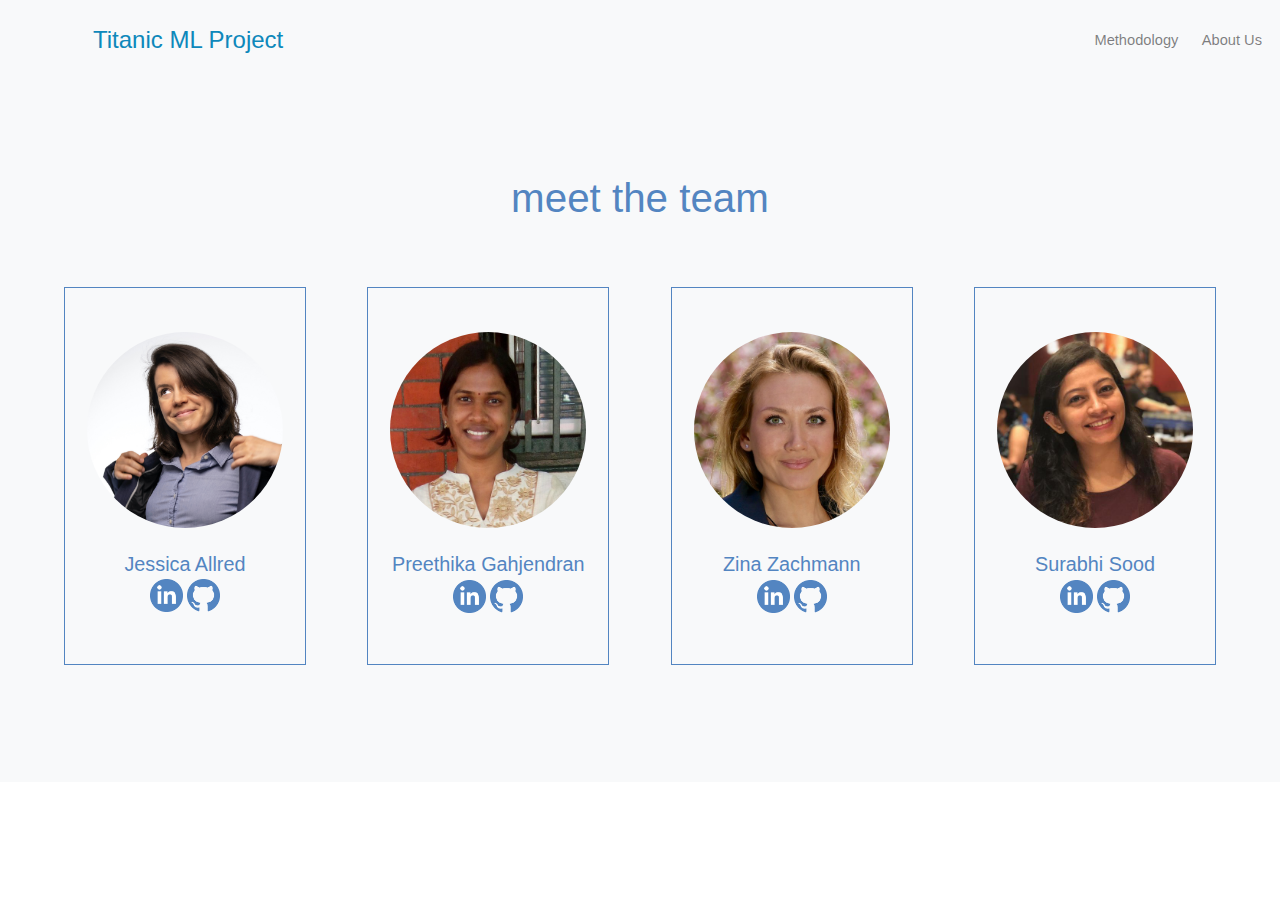
<file: webapp/templates/about.html>
<!DOCTYPE html>


<html lang="en">

<head>
    <meta charset="UTF 8">
    <meta name="viewport" content="width=device-width, initial-scale=1, shrink-to-fit=no">

    <!-- Bootstrap CSS -->
    <link rel="stylesheet" href="https://stackpath.bootstrapcdn.com/bootstrap/4.3.1/css/bootstrap.min.css" integrity="sha384-ggOyR0iXCbMQv3Xipma34MD+dH/1fQ784/j6cY/iJTQUOhcWr7x9JvoRxT2MZw1T" crossorigin="anonymous">
    <link rel="stylesheet" href="../static/css/style.css">
    <title>Titanic ML Project</title>
    <style>
        #expimg {
            margin: 30px;
        }
    </style>

</head>

<body id="backup-plan">




    <!-- -------------BEGIN NAV BAR --------------------- -->
    <nav class="navbar navbar-expand-lg navbar-light bg-light">
        <a class="navbar-brand" id="badge" href="index.html">Titanic ML Project</a>
        <button class="navbar-toggler" type="button" data-toggle="collapse" data-target="#navbarNavDropdown" aria-controls="navbarNavDropdown" aria-expanded="false" aria-label="Toggle navigation">
        <span class="navbar-toggler-icon"></span>
      </button>

        <div class="collapse navbar-collapse" id="navbarSupportedContent">
            <ul class="navbar-nav navbar-right ml-auto">

                <li class="nav-item">
                    <a class="nav-link" href="methodology.html">Methodology <span class="sr-only">(current)</span></a>
                </li>

                <li class="nav-item">
                    <a class="nav-link" href="#">About Us</a>
                </li>

            </ul>

        </div>
    </nav>
    <!-- -------------END NAV BAR --------------------- -->

    <!-- ------------- MAIN CONTAINER --------------------- -->

    <section class="wrapper style1 special">
        <div class="inner">
            <header>
                <h2>meet the team</h2>
            </header>
            <div class="flex flex-4">
                <div class="box person">
                    <div class="image round">
                        <img src="../static/images/jess.JPG" alt="Person 1" />
                    </div>
                    <h3>Jessica Allred</h3>
                    <a href="https://www.linkedin.com/in/jessicamallred/">
                        <img class="social-icon" src="../static/images/lib.png">
                    </a>
                    <a href="https://github.com/motofi"><img class="social-icon" src="../static/images/ghb.png"></a>

                </div>
                <div class="box person">
                    <div class="image round">
                        <img src="../static/images/preet.jpg" alt="Person 2" />
                    </div>
                    <h3>Preethika Gahjendran</h3>

                    <a href="https://www.linkedin.com/in/gpreethika/">
                        <img class="social-icon" src="../static/images/lib.png">
                    </a>
                    <a href="https://github.com/PreethikaG"><img class="social-icon" src="../static/images/ghb.png"></a>

                    </a>
                </div>

                <div class="box person">
                    <div class="image round">
                        <img src="../static/images/zina.jpeg" alt="Person 3" />
                    </div>
                    <h3>Zina Zachmann</h3>


                    <a href="https://www.linkedin.com/in/zinazachmann/">
                        <img class="social-icon" src="../static/images/lib.png">
                    </a>
                    <a href="https://github.com/DataTell"><img class="social-icon" src="../static/images/ghb.png"></a>

                    </a>
                </div>

                <div class="box person">
                    <div class="image round">
                        <img src="../static/images/surhi.jpg" alt="Person 4" />
                    </div>
                    <h3>Surabhi Sood</h3>

                    <a href="https://www.linkedin.com/in/surabhi-sood-she-her-2a902491/">
                        <img class="social-icon" src="../static/images/lib.png">
                    </a>
                    <a href="https://github.com/SurabhiSood"><img class="social-icon" src="../static/images/ghb.png"></a>


                </div>
            </div>
        </div>
    </section>
    <!-- ------------- END MAIN CONTAINER --------------------- -->

    <!-- Scripts -->

    <script src="https://code.jquery.com/jquery-3.3.1.slim.min.js " integrity="sha384-q8i/X+965DzO0rT7abK41JStQIAqVgRVzpbzo5smXKp4YfRvH+8abtTE1Pi6jizo " crossorigin="anonymous "></script>
    <script src="https://cdnjs.cloudflare.com/ajax/libs/popper.js/1.14.7/umd/popper.min.js " integrity="sha384-UO2eT0CpHqdSJQ6hJty5KVphtPhzWj9WO1clHTMGa3JDZwrnQq4sF86dIHNDz0W1 " crossorigin="anonymous "></script>
    <script src="https://stackpath.bootstrapcdn.com/bootstrap/4.3.1/js/bootstrap.min.js " integrity="sha384-JjSmVgyd0p3pXB1rRibZUAYoIIy6OrQ6VrjIEaFf/nJGzIxFDsf4x0xIM+B07jRM " crossorigin="anonymous "></script>

</body>

</html>
</file>
<file: webapp/static/css/style.css>
@charset "UTF-8";
@import url(font-awesome.min.css);
@import "https://fonts.googleapis.com/css?family=Raleway:100,300,600";

/* Giving the body the specified background color, adding font sizes for the h1 and h3 elements we'll be using */

html,
body,
div,
span,
applet,
object,
iframe,
h1,
h2,
h3,
h4,
h5,
h6,
p,
blockquote,
pre,
a,
abbr,
acronym,
address,
big,
cite,
code,
del,
dfn,
em,
img,
ins,
kbd,
q,
s,
samp,
small,
strike,
strong,
sub,
sup,
tt,
var,
b,
u,
i,
center,
dl,
dt,
dd,
ol,
ul,
li,
fieldset,
form,
label,
legend,
table,
caption,
tbody,
tfoot,
thead,
tr,
th,
td,
article,
aside,
canvas,
details,
embed,
figure,
figcaption,
footer,
header,
hgroup,
menu,
output,
ruby,
section,
summary,
time,
mark,
audio,
video {
    margin: 0;
    padding: 0;
    border: 0;
    font-size: 100%;
    font: inherit;
    vertical-align: baseline;
}

article,
aside,
details,
figcaption,
figure,
footer,
header,
hgroup,
menu,
section {
    display: block;
}

body {
    line-height: 1;
}

body {
    background-color: #f8f9fa;
    background: linear-gradient(#f8f9fa, #ffffff);
    background: min-height 100%;
    font-family: "Gill Sans", "Lucida Sans", Tahoma, Verdana, sans-serif;
    /* background: url(/images/wallpaper.png) repeat;  */
    color: #424949;
    /* text-align: center; */
}

ol,
ul {
    list-style: none;
}

blockquote,
q {
    quotes: none;
}

blockquote:before,
blockquote:after,
q:before,
q:after {
    content: '';
    content: none;
}

table {
    border-collapse: collapse;
    border-spacing: 0;
    margin: 0px auto;
    text-align: center;
}

body {
    -webkit-text-size-adjust: none;
}


/* Box Model */

*,
*:before,
*:after {
    -moz-box-sizing: border-box;
    -webkit-box-sizing: border-box;
    box-sizing: border-box;
}


/* **CUSTOM** */

h1 {
    font-size: 80px;
}


/* Styling the header, giving it a height, a background color, and some top padding */

.header {
    height: 200px;
    padding-top: 20px;
    background: #cdcdcd;
}


/* Centering our h1 tag inside our header, giving it a little padding, removing its margin */


/* 
.header h1 {
    padding: 60px;
    margin: 0;
    color: #000;
    text-align: center;
} */


/* Giving the .post element margin on 3 sides */

.post {
    margin-top: 50px;
    margin-right: 100px;
    margin-left: 100px;
}

#nav-select {
    visibility: hidden;
    /* display: none; */
}


/* .grid-container {
    display: grid;
    grid-column-gap: 50px;
    grid-row-gap: 50px;
} */


/* Containers */

.container {
    margin-left: auto;
    margin-right: auto;
}

.container.\31 25\25 {
    width: 100%;
    max-width: 100em;
    min-width: 80em;
}

.container.\37 5\25 {
    width: 60em;
}

.container.\35 0\25 {
    width: 40em;
}

.container.\32 5\25 {
    width: 20em;
}

.container {
    width: 80em;
}

@media screen and (max-width: 1680px) {
    .container.\31 25\25 {
        width: 100%;
        max-width: 100em;
        min-width: 80em;
    }
    .container.\37 5\25 {
        width: 60em;
    }
    .container.\35 0\25 {
        width: 40em;
    }
    .container.\32 5\25 {
        width: 20em;
    }
    .container {
        width: 80em;
    }
}

@media screen and (max-width: 1280px) {
    .container.\31 25\25 {
        width: 100%;
        max-width: 81.25em;
        min-width: 65em;
    }
    .container.\37 5\25 {
        width: 48.75em;
    }
    .container.\35 0\25 {
        width: 32.5em;
    }
    .container.\32 5\25 {
        width: 16.25em;
    }
    .container {
        width: 65em;
    }
}

@media screen and (max-width: 980px) {
    .container.\31 25\25 {
        width: 100%;
        max-width: 112.5%;
        min-width: 90%;
    }
    .container.\37 5\25 {
        width: 67.5%;
    }
    .container.\35 0\25 {
        width: 45%;
    }
    .container.\32 5\25 {
        width: 22.5%;
    }
    .container {
        width: 90%;
    }
}

@media screen and (max-width: 736px) {
    .container.\31 25\25 {
        width: 100%;
        max-width: 112.5%;
        min-width: 90%;
    }
    .container.\37 5\25 {
        width: 67.5%;
    }
    .container.\35 0\25 {
        width: 45%;
    }
    .container.\32 5\25 {
        width: 22.5%;
    }
    .container {
        width: 90% !important;
    }
}

@media screen and (max-width: 480px) {
    .container.\31 25\25 {
        width: 100%;
        max-width: 112.5%;
        min-width: 90%;
    }
    .container.\37 5\25 {
        width: 67.5%;
    }
    .container.\35 0\25 {
        width: 45%;
    }
    .container.\32 5\25 {
        width: 22.5%;
    }
    .container {
        width: 90% !important;
    }
}


/* **************        NAVBAR         ************** */


/* Giving our navbar some padding and a background color */

.navbar {
    padding: 10px;
    background: transparent;
    font-family: "Gill Sans", "Lucida Sans", Tahoma, Verdana, sans-serif;
    color: rgb(14, 136, 187);
}


/* Getting rid of the default link styles here */

.navbar-li-a {
    color: rgb(14, 136, 187);
    ;
    text-decoration: none;
    font-family: "Gill Sans", "Lucida Sans", Tahoma, Verdana, sans-serif;
}

#badge {
    font-size: x-large;
    font-family: "Gill Sans", "Lucida Sans", Tahoma, Verdana, sans-serif;
    font-weight: lighter;
    color: rgb(14, 136, 187);
    margin-left: 5%;
    background-color: transparent;
    height: 60px;
    text-align: center;
    line-height: 50px;
    padding-left: 20px;
    padding-right: 20px;
    /* padding-bottom: 20px;
    padding-top: 20px; */
}


/* Adding media queries to show the drop-down, and hide the navbar when the screen is smaller than 480 pixels */

@media (max-width: 480px) {
    .navbar li {
        padding: 10px;
    }
    .post {
        margin-right: 30px;
        margin-left: 30px;
    }
    .navbar ul {
        visibility: hidden;
    }
    #nav-select {
        visibility: visible;
    }
}


/* **************        MAIN CONTENT           **************  */


/* primarily colors and positioning */

.page-container {
    position: relative;
    min-height: 100vh;
}


/* Form */


/* **CUSTOM** */

.align-center {
    text-align: center;
}

.fieldset {
    /* background-color: #ffffff; */
    max-width: 500px;
    padding: 16px;
    border: 1px solid;
    border-color: rgb(14, 136, 187);
    /*border-color:  #5385c1 */
    -moz-border-radius: 8px;
    -webkit-border-radius: 8px;
    border-radius: 8px;
    margin: 25px;
}

form {
    margin: 0 0 2em 0;
}

label {
    color: #555;
    display: block;
    font-size: 0.9em;
    font-weight: 600;
    margin: 0 0 1em 0;
}

input[type="text"],
input[type="password"],
input[type="email"],
input[type="tel"],
select,
textarea {
    -moz-appearance: none;
    -webkit-appearance: none;
    -ms-appearance: none;
    appearance: none;
    background: rgba(144, 144, 144, 0.075);
    border-radius: 0;
    border: none;
    border: solid 1px #dbdbdb;
    color: inherit;
    display: block;
    outline: 0;
    padding: 0 1em;
    text-decoration: none;
    width: 100%;
}

input[type="text"]:invalid,
input[type="password"]:invalid,
input[type="email"]:invalid,
input[type="tel"]:invalid,
select:invalid,
textarea:invalid {
    box-shadow: none;
}

input[type="text"]:focus,
input[type="password"]:focus,
input[type="email"]:focus,
input[type="tel"]:focus,
select:focus,
textarea:focus {
    border-color: #5385c1;
    box-shadow: 0 0 0 1px #5385c1;
}

.select-wrapper {
    text-decoration: none;
    display: block;
    position: relative;
    padding: 15px;
}

.select-wrapper:before {
    content: "";
    -moz-osx-font-smoothing: grayscale;
    -webkit-font-smoothing: antialiased;
    font-family: FontAwesome;
    font-style: normal;
    font-weight: normal;
    text-transform: none !important;
}

.select-wrapper:before {
    color: #dbdbdb;
    display: block;
    height: 2.75em;
    line-height: 2.75em;
    pointer-events: none;
    position: absolute;
    right: 0;
    text-align: center;
    top: 0;
    width: 2.75em;
}

.select-wrapper select::-ms-expand {
    display: none;
}

input[type="text"],
input[type="password"],
input[type="email"],
select {
    height: 2.75em;
}

textarea {
    padding: 0.75em 1em;
}

input[type="checkbox"],
input[type="radio"] {
    -moz-appearance: none;
    -webkit-appearance: none;
    -ms-appearance: none;
    appearance: none;
    display: block;
    float: left;
    margin-right: -2em;
    opacity: 0;
    width: 1em;
    z-index: -1;
}

input[type="checkbox"]+label,
input[type="radio"]+label {
    text-decoration: none;
    color: #9a9a9a;
    cursor: pointer;
    display: inline-block;
    font-size: 1em;
    font-weight: 300;
    padding-left: 2.4em;
    padding-right: 0.75em;
    position: relative;
}

input[type="checkbox"]+label:before,
input[type="radio"]+label:before {
    -moz-osx-font-smoothing: grayscale;
    -webkit-font-smoothing: antialiased;
    font-family: FontAwesome;
    font-style: normal;
    font-weight: normal;
    text-transform: none !important;
}

input[type="checkbox"]+label:before,
input[type="radio"]+label:before {
    background: rgba(144, 144, 144, 0.075);
    border-radius: 0;
    border: solid 1px #dbdbdb;
    content: '';
    display: inline-block;
    height: 1.65em;
    left: 0;
    line-height: 1.58125em;
    position: absolute;
    text-align: center;
    top: 0;
    width: 1.65em;
}

input[type="checkbox"]:checked+label:before,
input[type="radio"]:checked+label:before {
    background: #5a5a5a;
    border-color: #5a5a5a;
    color: #ffffff;
    content: '\f00c';
}

input[type="checkbox"]:focus+label:before,
input[type="radio"]:focus+label:before {
    border-color: #5385c1;
    box-shadow: 0 0 0 1px #5385c1;
}

input[type="checkbox"]+label:before {
    border-radius: 0;
}

input[type="radio"]+label:before {
    border-radius: 100%;
}

::-webkit-input-placeholder {
    color: #bbb !important;
    opacity: 1.0;
}

:-moz-placeholder {
    color: #bbb !important;
    opacity: 1.0;
}

::-moz-placeholder {
    color: #bbb !important;
    opacity: 1.0;
}

:-ms-input-placeholder {
    color: #bbb !important;
    opacity: 1.0;
}

.formerize-placeholder {
    color: #bbb !important;
    opacity: 1.0;
}


/* **CUSTOM** */

.submit-button {
    display: block;
    margin-right: auto;
    margin-left: auto;
}


/* Grid */

.row {
    border-bottom: solid 1px transparent;
    -moz-box-sizing: border-box;
    -webkit-box-sizing: border-box;
    box-sizing: border-box;
}

.row>* {
    float: left;
    -moz-box-sizing: border-box;
    -webkit-box-sizing: border-box;
    box-sizing: border-box;
}

.row:after,
.row:before {
    content: '';
    display: block;
    clear: both;
    height: 0;
}

.row.uniform>*> :first-child {
    margin-top: 0;
}

.row.uniform>*> :last-child {
    margin-bottom: 0;
}

.row.\30 \25>* {
    padding: 0 0 0 0em;
}

.row.\30 \25 {
    margin: 0 0 -1px 0em;
}

.row.uniform.\30 \25>* {
    padding: 0em 0 0 0em;
}

.row.uniform.\30 \25 {
    margin: 0em 0 -1px 0em;
}

.row>* {
    padding: 0 0 0 2em;
}

.row {
    margin: 0 0 -1px -2em;
}

.row.uniform>* {
    padding: 2em 0 0 2em;
}

.row.uniform {
    margin: -2em 0 -1px -2em;
}

.row.\32 00\25>* {
    padding: 0 0 0 4em;
}

.row.\32 00\25 {
    margin: 0 0 -1px -4em;
}

.row.uniform.\32 00\25>* {
    padding: 4em 0 0 4em;
}

.row.uniform.\32 00\25 {
    margin: -4em 0 -1px -4em;
}

.row.\31 50\25>* {
    padding: 0 0 0 3em;
}

.row.\31 50\25 {
    margin: 0 0 -1px -3em;
}

.row.uniform.\31 50\25>* {
    padding: 3em 0 0 3em;
}

.row.uniform.\31 50\25 {
    margin: -3em 0 -1px -3em;
}

.row.\35 0\25>* {
    padding: 0 0 0 1em;
}

.row.\35 0\25 {
    margin: 0 0 -1px -1em;
}

.row.uniform.\35 0\25>* {
    padding: 1em 0 0 1em;
}

.row.uniform.\35 0\25 {
    margin: -1em 0 -1px -1em;
}

.row.\32 5\25>* {
    padding: 0 0 0 0.5em;
}

.row.\32 5\25 {
    margin: 0 0 -1px -0.5em;
}

.row.uniform.\32 5\25>* {
    padding: 0.5em 0 0 0.5em;
}

.row.uniform.\32 5\25 {
    margin: -0.5em 0 -1px -0.5em;
}

.\31 2u,
.\31 2u\24 {
    width: 100%;
    clear: none;
    margin-left: 0;
}

.\31 1u,
.\31 1u\24 {
    width: 91.6666666667%;
    clear: none;
    margin-left: 0;
}

.\31 0u,
.\31 0u\24 {
    width: 83.3333333333%;
    clear: none;
    margin-left: 0;
}

.\39 u,
.\39 u\24 {
    width: 75%;
    clear: none;
    margin-left: 0;
}

.\38 u,
.\38 u\24 {
    width: 66.6666666667%;
    clear: none;
    margin-left: 0;
}

.\37 u,
.\37 u\24 {
    width: 58.3333333333%;
    clear: none;
    margin-left: 0;
}

.\36 u,
.\36 u\24 {
    width: 50%;
    clear: none;
    margin-left: 0;
}

.\35 u,
.\35 u\24 {
    width: 41.6666666667%;
    clear: none;
    margin-left: 0;
}

.\34 u,
.\34 u\24 {
    width: 33.3333333333%;
    clear: none;
    margin-left: 0;
}

.\33 u,
.\33 u\24 {
    width: 25%;
    clear: none;
    margin-left: 0;
}

.\32 u,
.\32 u\24 {
    width: 16.6666666667%;
    clear: none;
    margin-left: 0;
}

.\31 u,
.\31 u\24 {
    width: 8.3333333333%;
    clear: none;
    margin-left: 0;
}

.\31 2u\24+*,
.\31 1u\24+*,
.\31 0u\24+*,
.\39 u\24+*,
.\38 u\24+*,
.\37 u\24+*,
.\36 u\24+*,
.\35 u\24+*,
.\34 u\24+*,
.\33 u\24+*,
.\32 u\24+*,
.\31 u\24+* {
    clear: left;
}

.\-11u {
    margin-left: 91.66667%;
}

.\-10u {
    margin-left: 83.33333%;
}

.\-9u {
    margin-left: 75%;
}

.\-8u {
    margin-left: 66.66667%;
}

.\-7u {
    margin-left: 58.33333%;
}

.\-6u {
    margin-left: 50%;
}

.\-5u {
    margin-left: 41.66667%;
}

.\-4u {
    margin-left: 33.33333%;
}

.\-3u {
    margin-left: 25%;
}

.\-2u {
    margin-left: 16.66667%;
}

.\-1u {
    margin-left: 8.33333%;
}

@media screen and (max-width: 1680px) {
    .row>* {
        padding: 0 0 0 2em;
    }
    .row {
        margin: 0 0 -1px -2em;
    }
    .row.uniform>* {
        padding: 2em 0 0 2em;
    }
    .row.uniform {
        margin: -2em 0 -1px -2em;
    }
    .row.\32 00\25>* {
        padding: 0 0 0 4em;
    }
    .row.\32 00\25 {
        margin: 0 0 -1px -4em;
    }
    .row.uniform.\32 00\25>* {
        padding: 4em 0 0 4em;
    }
    .row.uniform.\32 00\25 {
        margin: -4em 0 -1px -4em;
    }
    .row.\31 50\25>* {
        padding: 0 0 0 3em;
    }
    .row.\31 50\25 {
        margin: 0 0 -1px -3em;
    }
    .row.uniform.\31 50\25>* {
        padding: 3em 0 0 3em;
    }
    .row.uniform.\31 50\25 {
        margin: -3em 0 -1px -3em;
    }
    .row.\35 0\25>* {
        padding: 0 0 0 1em;
    }
    .row.\35 0\25 {
        margin: 0 0 -1px -1em;
    }
    .row.uniform.\35 0\25>* {
        padding: 1em 0 0 1em;
    }
    .row.uniform.\35 0\25 {
        margin: -1em 0 -1px -1em;
    }
    .row.\32 5\25>* {
        padding: 0 0 0 0.5em;
    }
    .row.\32 5\25 {
        margin: 0 0 -1px -0.5em;
    }
    .row.uniform.\32 5\25>* {
        padding: 0.5em 0 0 0.5em;
    }
    .row.uniform.\32 5\25 {
        margin: -0.5em 0 -1px -0.5em;
    }
    .\31 2u\28xlarge\29,
    .\31 2u\24\28xlarge\29 {
        width: 100%;
        clear: none;
        margin-left: 0;
    }
    .\31 1u\28xlarge\29,
    .\31 1u\24\28xlarge\29 {
        width: 91.6666666667%;
        clear: none;
        margin-left: 0;
    }
    .\31 0u\28xlarge\29,
    .\31 0u\24\28xlarge\29 {
        width: 83.3333333333%;
        clear: none;
        margin-left: 0;
    }
    .\39 u\28xlarge\29,
    .\39 u\24\28xlarge\29 {
        width: 75%;
        clear: none;
        margin-left: 0;
    }
    .\38 u\28xlarge\29,
    .\38 u\24\28xlarge\29 {
        width: 66.6666666667%;
        clear: none;
        margin-left: 0;
    }
    .\37 u\28xlarge\29,
    .\37 u\24\28xlarge\29 {
        width: 58.3333333333%;
        clear: none;
        margin-left: 0;
    }
    .\36 u\28xlarge\29,
    .\36 u\24\28xlarge\29 {
        width: 50%;
        clear: none;
        margin-left: 0;
    }
    .\35 u\28xlarge\29,
    .\35 u\24\28xlarge\29 {
        width: 41.6666666667%;
        clear: none;
        margin-left: 0;
    }
    .\34 u\28xlarge\29,
    .\34 u\24\28xlarge\29 {
        width: 33.3333333333%;
        clear: none;
        margin-left: 0;
    }
    .\33 u\28xlarge\29,
    .\33 u\24\28xlarge\29 {
        width: 25%;
        clear: none;
        margin-left: 0;
    }
    .\32 u\28xlarge\29,
    .\32 u\24\28xlarge\29 {
        width: 16.6666666667%;
        clear: none;
        margin-left: 0;
    }
    .\31 u\28xlarge\29,
    .\31 u\24\28xlarge\29 {
        width: 8.3333333333%;
        clear: none;
        margin-left: 0;
    }
    .\31 2u\24\28xlarge\29+*,
    .\31 1u\24\28xlarge\29+*,
    .\31 0u\24\28xlarge\29+*,
    .\39 u\24\28xlarge\29+*,
    .\38 u\24\28xlarge\29+*,
    .\37 u\24\28xlarge\29+*,
    .\36 u\24\28xlarge\29+*,
    .\35 u\24\28xlarge\29+*,
    .\34 u\24\28xlarge\29+*,
    .\33 u\24\28xlarge\29+*,
    .\32 u\24\28xlarge\29+*,
    .\31 u\24\28xlarge\29+* {
        clear: left;
    }
    .\-11u\28xlarge\29 {
        margin-left: 91.66667%;
    }
    .\-10u\28xlarge\29 {
        margin-left: 83.33333%;
    }
    .\-9u\28xlarge\29 {
        margin-left: 75%;
    }
    .\-8u\28xlarge\29 {
        margin-left: 66.66667%;
    }
    .\-7u\28xlarge\29 {
        margin-left: 58.33333%;
    }
    .\-6u\28xlarge\29 {
        margin-left: 50%;
    }
    .\-5u\28xlarge\29 {
        margin-left: 41.66667%;
    }
    .\-4u\28xlarge\29 {
        margin-left: 33.33333%;
    }
    .\-3u\28xlarge\29 {
        margin-left: 25%;
    }
    .\-2u\28xlarge\29 {
        margin-left: 16.66667%;
    }
    .\-1u\28xlarge\29 {
        margin-left: 8.33333%;
    }
}

@media screen and (max-width: 1280px) {
    .row>* {
        padding: 0 0 0 1.5em;
    }
    .row {
        margin: 0 0 -1px -1.5em;
    }
    .row.uniform>* {
        padding: 1.5em 0 0 1.5em;
    }
    .row.uniform {
        margin: -1.5em 0 -1px -1.5em;
    }
    .row.\32 00\25>* {
        padding: 0 0 0 3em;
    }
    .row.\32 00\25 {
        margin: 0 0 -1px -3em;
    }
    .row.uniform.\32 00\25>* {
        padding: 3em 0 0 3em;
    }
    .row.uniform.\32 00\25 {
        margin: -3em 0 -1px -3em;
    }
    .row.\31 50\25>* {
        padding: 0 0 0 2.25em;
    }
    .row.\31 50\25 {
        margin: 0 0 -1px -2.25em;
    }
    .row.uniform.\31 50\25>* {
        padding: 2.25em 0 0 2.25em;
    }
    .row.uniform.\31 50\25 {
        margin: -2.25em 0 -1px -2.25em;
    }
    .row.\35 0\25>* {
        padding: 0 0 0 0.75em;
    }
    .row.\35 0\25 {
        margin: 0 0 -1px -0.75em;
    }
    .row.uniform.\35 0\25>* {
        padding: 0.75em 0 0 0.75em;
    }
    .row.uniform.\35 0\25 {
        margin: -0.75em 0 -1px -0.75em;
    }
    .row.\32 5\25>* {
        padding: 0 0 0 0.375em;
    }
    .row.\32 5\25 {
        margin: 0 0 -1px -0.375em;
    }
    .row.uniform.\32 5\25>* {
        padding: 0.375em 0 0 0.375em;
    }
    .row.uniform.\32 5\25 {
        margin: -0.375em 0 -1px -0.375em;
    }
    .\31 2u\28large\29,
    .\31 2u\24\28large\29 {
        width: 100%;
        clear: none;
        margin-left: 0;
    }
    .\31 1u\28large\29,
    .\31 1u\24\28large\29 {
        width: 91.6666666667%;
        clear: none;
        margin-left: 0;
    }
    .\31 0u\28large\29,
    .\31 0u\24\28large\29 {
        width: 83.3333333333%;
        clear: none;
        margin-left: 0;
    }
    .\39 u\28large\29,
    .\39 u\24\28large\29 {
        width: 75%;
        clear: none;
        margin-left: 0;
    }
    .\38 u\28large\29,
    .\38 u\24\28large\29 {
        width: 66.6666666667%;
        clear: none;
        margin-left: 0;
    }
    .\37 u\28large\29,
    .\37 u\24\28large\29 {
        width: 58.3333333333%;
        clear: none;
        margin-left: 0;
    }
    .\36 u\28large\29,
    .\36 u\24\28large\29 {
        width: 50%;
        clear: none;
        margin-left: 0;
    }
    .\35 u\28large\29,
    .\35 u\24\28large\29 {
        width: 41.6666666667%;
        clear: none;
        margin-left: 0;
    }
    .\34 u\28large\29,
    .\34 u\24\28large\29 {
        width: 33.3333333333%;
        clear: none;
        margin-left: 0;
    }
    .\33 u\28large\29,
    .\33 u\24\28large\29 {
        width: 25%;
        clear: none;
        margin-left: 0;
    }
    .\32 u\28large\29,
    .\32 u\24\28large\29 {
        width: 16.6666666667%;
        clear: none;
        margin-left: 0;
    }
    .\31 u\28large\29,
    .\31 u\24\28large\29 {
        width: 8.3333333333%;
        clear: none;
        margin-left: 0;
    }
    .\31 2u\24\28large\29+*,
    .\31 1u\24\28large\29+*,
    .\31 0u\24\28large\29+*,
    .\39 u\24\28large\29+*,
    .\38 u\24\28large\29+*,
    .\37 u\24\28large\29+*,
    .\36 u\24\28large\29+*,
    .\35 u\24\28large\29+*,
    .\34 u\24\28large\29+*,
    .\33 u\24\28large\29+*,
    .\32 u\24\28large\29+*,
    .\31 u\24\28large\29+* {
        clear: left;
    }
    .\-11u\28large\29 {
        margin-left: 91.66667%;
    }
    .\-10u\28large\29 {
        margin-left: 83.33333%;
    }
    .\-9u\28large\29 {
        margin-left: 75%;
    }
    .\-8u\28large\29 {
        margin-left: 66.66667%;
    }
    .\-7u\28large\29 {
        margin-left: 58.33333%;
    }
    .\-6u\28large\29 {
        margin-left: 50%;
    }
    .\-5u\28large\29 {
        margin-left: 41.66667%;
    }
    .\-4u\28large\29 {
        margin-left: 33.33333%;
    }
    .\-3u\28large\29 {
        margin-left: 25%;
    }
    .\-2u\28large\29 {
        margin-left: 16.66667%;
    }
    .\-1u\28large\29 {
        margin-left: 8.33333%;
    }
}

@media screen and (max-width: 980px) {
    .row>* {
        padding: 0 0 0 1.5em;
    }
    .row {
        margin: 0 0 -1px -1.5em;
    }
    .row.uniform>* {
        padding: 1.5em 0 0 1.5em;
    }
    .row.uniform {
        margin: -1.5em 0 -1px -1.5em;
    }
    .row.\32 00\25>* {
        padding: 0 0 0 3em;
    }
    .row.\32 00\25 {
        margin: 0 0 -1px -3em;
    }
    .row.uniform.\32 00\25>* {
        padding: 3em 0 0 3em;
    }
    .row.uniform.\32 00\25 {
        margin: -3em 0 -1px -3em;
    }
    .row.\31 50\25>* {
        padding: 0 0 0 2.25em;
    }
    .row.\31 50\25 {
        margin: 0 0 -1px -2.25em;
    }
    .row.uniform.\31 50\25>* {
        padding: 2.25em 0 0 2.25em;
    }
    .row.uniform.\31 50\25 {
        margin: -2.25em 0 -1px -2.25em;
    }
    .row.\35 0\25>* {
        padding: 0 0 0 0.75em;
    }
    .row.\35 0\25 {
        margin: 0 0 -1px -0.75em;
    }
    .row.uniform.\35 0\25>* {
        padding: 0.75em 0 0 0.75em;
    }
    .row.uniform.\35 0\25 {
        margin: -0.75em 0 -1px -0.75em;
    }
    .row.\32 5\25>* {
        padding: 0 0 0 0.375em;
    }
    .row.\32 5\25 {
        margin: 0 0 -1px -0.375em;
    }
    .row.uniform.\32 5\25>* {
        padding: 0.375em 0 0 0.375em;
    }
    .row.uniform.\32 5\25 {
        margin: -0.375em 0 -1px -0.375em;
    }
    .\31 2u\28medium\29,
    .\31 2u\24\28medium\29 {
        width: 100%;
        clear: none;
        margin-left: 0;
    }
    .\31 1u\28medium\29,
    .\31 1u\24\28medium\29 {
        width: 91.6666666667%;
        clear: none;
        margin-left: 0;
    }
    .\31 0u\28medium\29,
    .\31 0u\24\28medium\29 {
        width: 83.3333333333%;
        clear: none;
        margin-left: 0;
    }
    .\39 u\28medium\29,
    .\39 u\24\28medium\29 {
        width: 75%;
        clear: none;
        margin-left: 0;
    }
    .\38 u\28medium\29,
    .\38 u\24\28medium\29 {
        width: 66.6666666667%;
        clear: none;
        margin-left: 0;
    }
    .\37 u\28medium\29,
    .\37 u\24\28medium\29 {
        width: 58.3333333333%;
        clear: none;
        margin-left: 0;
    }
    .\36 u\28medium\29,
    .\36 u\24\28medium\29 {
        width: 50%;
        clear: none;
        margin-left: 0;
    }
    .\35 u\28medium\29,
    .\35 u\24\28medium\29 {
        width: 41.6666666667%;
        clear: none;
        margin-left: 0;
    }
    .\34 u\28medium\29,
    .\34 u\24\28medium\29 {
        width: 33.3333333333%;
        clear: none;
        margin-left: 0;
    }
    .\33 u\28medium\29,
    .\33 u\24\28medium\29 {
        width: 25%;
        clear: none;
        margin-left: 0;
    }
    .\32 u\28medium\29,
    .\32 u\24\28medium\29 {
        width: 16.6666666667%;
        clear: none;
        margin-left: 0;
    }
    .\31 u\28medium\29,
    .\31 u\24\28medium\29 {
        width: 8.3333333333%;
        clear: none;
        margin-left: 0;
    }
    .\31 2u\24\28medium\29+*,
    .\31 1u\24\28medium\29+*,
    .\31 0u\24\28medium\29+*,
    .\39 u\24\28medium\29+*,
    .\38 u\24\28medium\29+*,
    .\37 u\24\28medium\29+*,
    .\36 u\24\28medium\29+*,
    .\35 u\24\28medium\29+*,
    .\34 u\24\28medium\29+*,
    .\33 u\24\28medium\29+*,
    .\32 u\24\28medium\29+*,
    .\31 u\24\28medium\29+* {
        clear: left;
    }
    .\-11u\28medium\29 {
        margin-left: 91.66667%;
    }
    .\-10u\28medium\29 {
        margin-left: 83.33333%;
    }
    .\-9u\28medium\29 {
        margin-left: 75%;
    }
    .\-8u\28medium\29 {
        margin-left: 66.66667%;
    }
    .\-7u\28medium\29 {
        margin-left: 58.33333%;
    }
    .\-6u\28medium\29 {
        margin-left: 50%;
    }
    .\-5u\28medium\29 {
        margin-left: 41.66667%;
    }
    .\-4u\28medium\29 {
        margin-left: 33.33333%;
    }
    .\-3u\28medium\29 {
        margin-left: 25%;
    }
    .\-2u\28medium\29 {
        margin-left: 16.66667%;
    }
    .\-1u\28medium\29 {
        margin-left: 8.33333%;
    }
}

@media screen and (max-width: 736px) {
    .row>* {
        padding: 0 0 0 1.25em;
    }
    .row {
        margin: 0 0 -1px -1.25em;
    }
    .row.uniform>* {
        padding: 1.25em 0 0 1.25em;
    }
    .row.uniform {
        margin: -1.25em 0 -1px -1.25em;
    }
    .row.\32 00\25>* {
        padding: 0 0 0 2.5em;
    }
    .row.\32 00\25 {
        margin: 0 0 -1px -2.5em;
    }
    .row.uniform.\32 00\25>* {
        padding: 2.5em 0 0 2.5em;
    }
    .row.uniform.\32 00\25 {
        margin: -2.5em 0 -1px -2.5em;
    }
    .row.\31 50\25>* {
        padding: 0 0 0 1.875em;
    }
    .row.\31 50\25 {
        margin: 0 0 -1px -1.875em;
    }
    .row.uniform.\31 50\25>* {
        padding: 1.875em 0 0 1.875em;
    }
    .row.uniform.\31 50\25 {
        margin: -1.875em 0 -1px -1.875em;
    }
    .row.\35 0\25>* {
        padding: 0 0 0 0.625em;
    }
    .row.\35 0\25 {
        margin: 0 0 -1px -0.625em;
    }
    .row.uniform.\35 0\25>* {
        padding: 0.625em 0 0 0.625em;
    }
    .row.uniform.\35 0\25 {
        margin: -0.625em 0 -1px -0.625em;
    }
    .row.\32 5\25>* {
        padding: 0 0 0 0.3125em;
    }
    .row.\32 5\25 {
        margin: 0 0 -1px -0.3125em;
    }
    .row.uniform.\32 5\25>* {
        padding: 0.3125em 0 0 0.3125em;
    }
    .row.uniform.\32 5\25 {
        margin: -0.3125em 0 -1px -0.3125em;
    }
    .\31 2u\28small\29,
    .\31 2u\24\28small\29 {
        width: 100%;
        clear: none;
        margin-left: 0;
    }
    .\31 1u\28small\29,
    .\31 1u\24\28small\29 {
        width: 91.6666666667%;
        clear: none;
        margin-left: 0;
    }
    .\31 0u\28small\29,
    .\31 0u\24\28small\29 {
        width: 83.3333333333%;
        clear: none;
        margin-left: 0;
    }
    .\39 u\28small\29,
    .\39 u\24\28small\29 {
        width: 75%;
        clear: none;
        margin-left: 0;
    }
    .\38 u\28small\29,
    .\38 u\24\28small\29 {
        width: 66.6666666667%;
        clear: none;
        margin-left: 0;
    }
    .\37 u\28small\29,
    .\37 u\24\28small\29 {
        width: 58.3333333333%;
        clear: none;
        margin-left: 0;
    }
    .\36 u\28small\29,
    .\36 u\24\28small\29 {
        width: 50%;
        clear: none;
        margin-left: 0;
    }
    .\35 u\28small\29,
    .\35 u\24\28small\29 {
        width: 41.6666666667%;
        clear: none;
        margin-left: 0;
    }
    .\34 u\28small\29,
    .\34 u\24\28small\29 {
        width: 33.3333333333%;
        clear: none;
        margin-left: 0;
    }
    .\33 u\28small\29,
    .\33 u\24\28small\29 {
        width: 25%;
        clear: none;
        margin-left: 0;
    }
    .\32 u\28small\29,
    .\32 u\24\28small\29 {
        width: 16.6666666667%;
        clear: none;
        margin-left: 0;
    }
    .\31 u\28small\29,
    .\31 u\24\28small\29 {
        width: 8.3333333333%;
        clear: none;
        margin-left: 0;
    }
    .\31 2u\24\28small\29+*,
    .\31 1u\24\28small\29+*,
    .\31 0u\24\28small\29+*,
    .\39 u\24\28small\29+*,
    .\38 u\24\28small\29+*,
    .\37 u\24\28small\29+*,
    .\36 u\24\28small\29+*,
    .\35 u\24\28small\29+*,
    .\34 u\24\28small\29+*,
    .\33 u\24\28small\29+*,
    .\32 u\24\28small\29+*,
    .\31 u\24\28small\29+* {
        clear: left;
    }
    .\-11u\28small\29 {
        margin-left: 91.66667%;
    }
    .\-10u\28small\29 {
        margin-left: 83.33333%;
    }
    .\-9u\28small\29 {
        margin-left: 75%;
    }
    .\-8u\28small\29 {
        margin-left: 66.66667%;
    }
    .\-7u\28small\29 {
        margin-left: 58.33333%;
    }
    .\-6u\28small\29 {
        margin-left: 50%;
    }
    .\-5u\28small\29 {
        margin-left: 41.66667%;
    }
    .\-4u\28small\29 {
        margin-left: 33.33333%;
    }
    .\-3u\28small\29 {
        margin-left: 25%;
    }
    .\-2u\28small\29 {
        margin-left: 16.66667%;
    }
    .\-1u\28small\29 {
        margin-left: 8.33333%;
    }
}

@media screen and (max-width: 480px) {
    .row>* {
        padding: 0 0 0 1.25em;
    }
    .row {
        margin: 0 0 -1px -1.25em;
    }
    .row.uniform>* {
        padding: 1.25em 0 0 1.25em;
    }
    .row.uniform {
        margin: -1.25em 0 -1px -1.25em;
    }
    .row.\32 00\25>* {
        padding: 0 0 0 2.5em;
    }
    .row.\32 00\25 {
        margin: 0 0 -1px -2.5em;
    }
    .row.uniform.\32 00\25>* {
        padding: 2.5em 0 0 2.5em;
    }
    .row.uniform.\32 00\25 {
        margin: -2.5em 0 -1px -2.5em;
    }
    .row.\31 50\25>* {
        padding: 0 0 0 1.875em;
    }
    .row.\31 50\25 {
        margin: 0 0 -1px -1.875em;
    }
    .row.uniform.\31 50\25>* {
        padding: 1.875em 0 0 1.875em;
    }
    .row.uniform.\31 50\25 {
        margin: -1.875em 0 -1px -1.875em;
    }
    .row.\35 0\25>* {
        padding: 0 0 0 0.625em;
    }
    .row.\35 0\25 {
        margin: 0 0 -1px -0.625em;
    }
    .row.uniform.\35 0\25>* {
        padding: 0.625em 0 0 0.625em;
    }
    .row.uniform.\35 0\25 {
        margin: -0.625em 0 -1px -0.625em;
    }
    .row.\32 5\25>* {
        padding: 0 0 0 0.3125em;
    }
    .row.\32 5\25 {
        margin: 0 0 -1px -0.3125em;
    }
    .row.uniform.\32 5\25>* {
        padding: 0.3125em 0 0 0.3125em;
    }
    .row.uniform.\32 5\25 {
        margin: -0.3125em 0 -1px -0.3125em;
    }
    .\31 2u\28xsmall\29,
    .\31 2u\24\28xsmall\29 {
        width: 100%;
        clear: none;
        margin-left: 0;
    }
    .\31 1u\28xsmall\29,
    .\31 1u\24\28xsmall\29 {
        width: 91.6666666667%;
        clear: none;
        margin-left: 0;
    }
    .\31 0u\28xsmall\29,
    .\31 0u\24\28xsmall\29 {
        width: 83.3333333333%;
        clear: none;
        margin-left: 0;
    }
    .\39 u\28xsmall\29,
    .\39 u\24\28xsmall\29 {
        width: 75%;
        clear: none;
        margin-left: 0;
    }
    .\38 u\28xsmall\29,
    .\38 u\24\28xsmall\29 {
        width: 66.6666666667%;
        clear: none;
        margin-left: 0;
    }
    .\37 u\28xsmall\29,
    .\37 u\24\28xsmall\29 {
        width: 58.3333333333%;
        clear: none;
        margin-left: 0;
    }
    .\36 u\28xsmall\29,
    .\36 u\24\28xsmall\29 {
        width: 50%;
        clear: none;
        margin-left: 0;
    }
    .\35 u\28xsmall\29,
    .\35 u\24\28xsmall\29 {
        width: 41.6666666667%;
        clear: none;
        margin-left: 0;
    }
    .\34 u\28xsmall\29,
    .\34 u\24\28xsmall\29 {
        width: 33.3333333333%;
        clear: none;
        margin-left: 0;
    }
    .\33 u\28xsmall\29,
    .\33 u\24\28xsmall\29 {
        width: 25%;
        clear: none;
        margin-left: 0;
    }
    .\32 u\28xsmall\29,
    .\32 u\24\28xsmall\29 {
        width: 16.6666666667%;
        clear: none;
        margin-left: 0;
    }
    .\31 u\28xsmall\29,
    .\31 u\24\28xsmall\29 {
        width: 8.3333333333%;
        clear: none;
        margin-left: 0;
    }
    .\31 2u\24\28xsmall\29+*,
    .\31 1u\24\28xsmall\29+*,
    .\31 0u\24\28xsmall\29+*,
    .\39 u\24\28xsmall\29+*,
    .\38 u\24\28xsmall\29+*,
    .\37 u\24\28xsmall\29+*,
    .\36 u\24\28xsmall\29+*,
    .\35 u\24\28xsmall\29+*,
    .\34 u\24\28xsmall\29+*,
    .\33 u\24\28xsmall\29+*,
    .\32 u\24\28xsmall\29+*,
    .\31 u\24\28xsmall\29+* {
        clear: left;
    }
    .\-11u\28xsmall\29 {
        margin-left: 91.66667%;
    }
    .\-10u\28xsmall\29 {
        margin-left: 83.33333%;
    }
    .\-9u\28xsmall\29 {
        margin-left: 75%;
    }
    .\-8u\28xsmall\29 {
        margin-left: 66.66667%;
    }
    .\-7u\28xsmall\29 {
        margin-left: 58.33333%;
    }
    .\-6u\28xsmall\29 {
        margin-left: 50%;
    }
    .\-5u\28xsmall\29 {
        margin-left: 41.66667%;
    }
    .\-4u\28xsmall\29 {
        margin-left: 33.33333%;
    }
    .\-3u\28xsmall\29 {
        margin-left: 25%;
    }
    .\-2u\28xsmall\29 {
        margin-left: 16.66667%;
    }
    .\-1u\28xsmall\29 {
        margin-left: 8.33333%;
    }
}


/* Basic */

@-ms-viewport {
    width: device-width;
}

body {
    -ms-overflow-style: scrollbar;
}

@media screen and (max-width: 480px) {
    html,
    body {
        min-width: 320px;
    }
}

body {
    background: #fff;
}

body.is-loading *,
body.is-loading *:before,
body.is-loading *:after {
    -moz-animation: none !important;
    -webkit-animation: none !important;
    -ms-animation: none !important;
    animation: none !important;
    -moz-transition: none !important;
    -webkit-transition: none !important;
    -ms-transition: none !important;
    transition: none !important;
}


/* Type */

body,
input,
select,
textarea {
    color: #9a9a9a;
    font-family: "Raleway", Arial, Helvetica, sans-serif;
    font-size: 13pt;
    font-weight: 300;
    line-height: 1.65;
}

@media screen and (max-width: 1680px) {
    body,
    input,
    select,
    textarea {
        font-size: 11pt;
    }
}

@media screen and (max-width: 1280px) {
    body,
    input,
    select,
    textarea {
        font-size: 11pt;
    }
}

@media screen and (max-width: 980px) {
    body,
    input,
    select,
    textarea {
        font-size: 12pt;
    }
}

@media screen and (max-width: 736px) {
    body,
    input,
    select,
    textarea {
        font-size: 12pt;
    }
}

@media screen and (max-width: 480px) {
    body,
    input,
    select,
    textarea {
        font-size: 12pt;
    }
}

a {
    color: inherit;
    text-decoration: none;
}

a:hover {
    color: #5385c1;
    text-decoration: none;
}

strong,
b {
    color: #555;
    font-weight: 600;
}

em,
i {
    font-style: italic;
}

p {
    margin: 0 0 2em 0;
}

h1,
h2,
h3,
h4,
h5,
h6 {
    color: #5385c1;
    font-weight: 300;
    line-height: 1.5;
    margin: 0 0 1em 0;
}

h1 a,
h2 a,
h3 a,
h4 a,
h5 a,
h6 a {
    color: inherit;
    text-decoration: none;
}

h2 {
    font-size: 1.75em;
    font-weight: 100;
}

h3 {
    font-size: 1.35em;
}

h4 {
    font-size: 1.1em;
}

h5 {
    font-size: 0.9em;
}

h6 {
    font-size: 0.7em;
}

sub {
    font-size: 0.8em;
    position: relative;
    top: 0.5em;
}

sup {
    font-size: 0.8em;
    position: relative;
    top: -0.5em;
}

blockquote {
    border-left: solid 4px #dbdbdb;
    font-style: italic;
    margin: 0 0 2em 0;
    padding: 0.5em 0 0.5em 2em;
}

code {
    background: rgba(144, 144, 144, 0.075);
    border-radius: 0;
    border: solid 1px #dbdbdb;
    font-family: "Courier New", monospace;
    font-size: 0.9em;
    margin: 0 0.25em;
    padding: 0.25em 0.65em;
}

pre {
    -webkit-overflow-scrolling: touch;
    font-family: "Courier New", monospace;
    font-size: 0.9em;
    margin: 0 0 2em 0;
}

pre code {
    display: block;
    line-height: 1.75;
    padding: 1em 1.5em;
    overflow-x: auto;
}

hr {
    border: 0;
    border-bottom: solid 1px #dbdbdb;
    margin: 2em 0;
}

hr.major {
    margin: 3em 0;
}

.align-left {
    text-align: left;
}

.align-center {
    text-align: center;
}

.align-right {
    text-align: right;
}

.inner {
    max-width: 75em;
    margin: 0 auto;
}

@media screen and (max-width: 1280px) {
    .inner {
        max-width: 90%;
    }
}

@media screen and (max-width: 480px) {
    .inner {
        max-width: 85%;
    }
}


/* **************          ABOUT US     ************** */


/* Section/Article */

section.special,
article.special {
    text-align: center;
    font-family: "Gill Sans", "Lucida Sans", Tahoma, Verdana, sans-serif;
}

section.special article,
article.special article {
    text-align: left;
    font-family: "Gill Sans", "Lucida Sans", Tahoma, Verdana, sans-serif;
}

section.wrapper,
article.wrapper {
    padding: 6em 0;
    font-family: "Gill Sans", "Lucida Sans", Tahoma, Verdana, sans-serif;
}

section.wrapper header,
article.wrapper header {
    margin-bottom: 4em;
    font-family: "Gill Sans", "Lucida Sans", Tahoma, Verdana, sans-serif;
}

section.wrapper header h2,
article.wrapper header h2 {
    font-size: 2.75em;
    margin: 0 0 .5em 0;
    font-family: "Gill Sans", "Lucida Sans", Tahoma, Verdana, sans-serif;
}

section.wrapper header p,
article.wrapper header p {
    font-size: 1em;
    font-family: "Gill Sans", "Lucida Sans", Tahoma, Verdana, sans-serif;
}

section.wrapper article header,
article.wrapper article header {
    margin: 0;
    font-family: "Gill Sans", "Lucida Sans", Tahoma, Verdana, sans-serif;
}

section.wrapper.style1,
article.wrapper.style1 {
    background: #f8f9fa;
    /* background: linear-gradient(#f8f9fa, #5385c1); */
    /* background: linear-gradient(to bottom, #f8f9fa, #5385c1, white); */
    background-repeat: no-repeat;
    background-attachment: fixed;
    color: #bacee6;
    font-family: "Gill Sans", "Lucida Sans", Tahoma, Verdana, sans-serif;
    height: max-content;
}

section.wrapper.style1 header h2,
article.wrapper.style1 header h2 {
    color: #5385c1;
    font-family: "Gill Sans", "Lucida Sans", Tahoma, Verdana, sans-serif;
}

#backup-plan {
    /* background: linear-gradient(#f8f9fa, #5385c1); */
    background-color: #ffffff;
    /* background-repeat: no-repeat; */
    /* background-attachment: fixed; */
}

section.wrapper.style1 header p,
article.wrapper.style1 header p {
    color: #5385c1;
    font-family: "Gill Sans", "Lucida Sans", Tahoma, Verdana, sans-serif;
}

section.wrapper.style1 h3,
article.wrapper.style1 h3 {
    color: #5385c1;
    font-family: "Gill Sans", "Lucida Sans", Tahoma, Verdana, sans-serif;
}

@media screen and (max-width: 980px) {
    section.wrapper,
    article.wrapper {
        padding: 2em 0;
    }
}

@media screen and (max-width: 736px) {
    section.wrapper header,
    article.wrapper header {
        margin-bottom: 2em;
    }
    section.wrapper header h2,
    article.wrapper header h2 {
        font-size: 2em;
    }
    section.wrapper header p,
    article.wrapper header p {
        font-size: .9em;
    }
}

@media screen and (max-width: 480px) {
    section.wrapper,
    article.wrapper {
        text-align: center;
    }
    section.wrapper article,
    article.wrapper article {
        text-align: center;
    }
}

header p {
    color: #bbb;
    position: relative;
    margin: 0 0 1.5em 0;
    font: "Gill Sans", "Lucida Sans", Tahoma, Verdana, sans-serif;
}

header h2+p {
    font-size: 1.25em;
    margin-top: -1em;
    font: "Gill Sans", "Lucida Sans", Tahoma, Verdana, sans-serif;
}

header h3+p {
    font-size: 1.1em;
    margin-top: -0.8em;
    font: "Gill Sans", "Lucida Sans", Tahoma, Verdana, sans-serif;
}

header h4+p,
header h5+p,
header h6+p {
    font-size: 0.9em;
    margin-top: -0.6em;
    font: "Gill Sans", "Lucida Sans", Tahoma, Verdana, sans-serif;
}


/* Flex */

.flex {
    display: -ms-flexbox;
    -ms-flex-wrap: wrap;
    -ms-flex-pack: justify;
    display: -moz-flex;
    display: -webkit-flex;
    display: -ms-flex;
    display: flex;
    -moz-flex-wrap: wrap;
    -webkit-flex-wrap: wrap;
    -ms-flex-wrap: wrap;
    flex-wrap: wrap;
    -moz-justify-content: space-between;
    -webkit-justify-content: space-between;
    -ms-justify-content: space-between;
    justify-content: space-between;
}

.flex.flex-2 article {
    width: 47%;
}

.flex.flex-3 article {
    position: relative;
    width: 28%;
}

.flex.flex-3 article:before {
    content: '';
    position: absolute;
    width: 100%;
    height: 100%;
    right: -2em;
    top: 0;
    border-right: 1px solid #dbdbdb;
    pointer-events: none;
}

.flex.flex-3 article:last-child:before {
    border: none;
}

.flex.flex-4 .box {
    width: 21%;
}

@media screen and (max-width: 980px) {
    .flex.flex-2 article {
        width: 100%;
        margin-bottom: 3em;
    }
    .flex.flex-2 article:last-child {
        margin-bottom: 0;
    }
    .flex.flex-3 {
        -moz-flex-direction: column;
        -webkit-flex-direction: column;
        -ms-flex-direction: column;
        flex-direction: column;
    }
    .flex.flex-3 article {
        width: 100%;
        border-bottom: 1px solid #dbdbdb;
        padding-bottom: 2.5em;
        margin-bottom: 3em;
    }
    .flex.flex-3 article:last-child {
        border: none;
        padding-bottom: 0;
        margin: 0 0 1em 0;
    }
    .flex.flex-3 article:before {
        display: none;
    }
    .flex.flex-4 .box {
        width: 47%;
    }
}

@media screen and (max-width: 480px) {
    .flex.flex-4 .box {
        width: 100%;
    }
}


/* Box */

.box {
    border: solid 1px;
    border-color: #5385c1;
    margin-bottom: 2em;
    padding: 1.5em;
}

.box> :last-child,
.box> :last-child> :last-child,
.box> :last-child> :last-child> :last-child {
    margin-bottom: 0;
}

.box.alt {
    border: 0;
    border-radius: 0;
    padding: 0;
}

.box.person {
    border: solid 1px;
    border-color: #5385c1;
    padding: 3em 1.5em;
}

.box.person h3 {
    margin: 0;
}

.box.person .image {
    margin-bottom: 1em;
}

.box.person .image img {
    max-width: 100%;
}


/* Icon */

.icon {
    text-decoration: none;
    border-bottom: none;
    position: relative;
}

.icon:before {
    -moz-osx-font-smoothing: grayscale;
    -webkit-font-smoothing: antialiased;
    font-family: FontAwesome;
    font-style: normal;
    font-weight: normal;
    text-transform: none !important;
}

.icon>.label {
    display: none;
}


/* Image */

.image {
    border-radius: 0;
    border: 0;
    display: inline-block;
    position: relative;
}

.image img {
    border-radius: 0;
    display: block;
}

.image.left,
.image.right {
    max-width: 40%;
}

.image.left img,
.image.right img {
    width: 100%;
}

.image.round img {
    border-radius: 100%;
}

.image.left {
    float: left;
    padding: 0 1.5em 1em 0;
    top: 0.25em;
}

.image.right {
    float: right;
    padding: 0 0 1em 1.5em;
    top: 0.25em;
}

.image.fit {
    display: block;
    margin: 0 0 2em 0;
    width: 100%;
}

.image.fit img {
    width: 100%;
}

.image.main {
    display: block;
    margin: 0 0 3em 0;
    width: 100%;
}

.image.main img {
    width: 100%;
}


/* SOCIAL MEDIA */

.social-icon {
    width: 33px;
    height: 33px;
}


/* List */

ol {
    list-style: decimal;
    margin: 0 0 2em 0;
    padding-left: 1.25em;
}

ol li {
    padding-left: 0.25em;
}

ul {
    list-style: disc;
    margin: 0 0 2em 0;
    padding-left: 1em;
}

ul li {
    padding-left: 0.5em;
}

ul.alt {
    list-style: none;
    padding-left: 0;
}

ul.alt li {
    border-top: solid 1px #dbdbdb;
    padding: 0.5em 0;
}

ul.alt li:first-child {
    border-top: 0;
    padding-top: 0;
}

ul.icons {
    cursor: default;
    list-style: none;
    padding-left: 0;
}

ul.icons li {
    display: inline-block;
    padding: 0 1em 0 0;
}

ul.icons li:last-child {
    padding-right: 0;
}

ul.icons li .icon:before {
    font-size: 2em;
}

ul.actions {
    cursor: default;
    list-style: none;
    padding-left: 0;
}

ul.actions li {
    display: inline-block;
    padding: 0 1em 0 0;
    vertical-align: middle;
}

ul.actions li:last-child {
    padding-right: 0;
}

ul.actions.small li {
    padding: 0 0.5em 0 0;
}

ul.actions.vertical li {
    display: block;
    padding: 1em 0 0 0;
}

ul.actions.vertical li:first-child {
    padding-top: 0;
}

ul.actions.vertical li>* {
    margin-bottom: 0;
}

ul.actions.vertical.small li {
    padding: 0.5em 0 0 0;
}

ul.actions.vertical.small li:first-child {
    padding-top: 0;
}

ul.actions.fit {
    display: table;
    margin-left: -1em;
    padding: 0;
    table-layout: fixed;
    width: calc(100% + 1em);
}

ul.actions.fit li {
    display: table-cell;
    padding: 0 0 0 1em;
}

ul.actions.fit li>* {
    margin-bottom: 0;
}

ul.actions.fit.small {
    margin-left: -0.5em;
    width: calc(100% + 0.5em);
}

ul.actions.fit.small li {
    padding: 0 0 0 0.5em;
}

@media screen and (max-width: 480px) {
    ul.actions {
        margin: 0 0 2em 0;
    }
    ul.actions li {
        padding: 1em 0 0 0;
        display: block;
        text-align: center;
        width: 100%;
    }
    ul.actions li:first-child {
        padding-top: 0;
    }
    ul.actions li>* {
        width: 100%;
        margin: 0 !important;
    }
    ul.actions li>*.icon:before {
        margin-left: -2em;
    }
    ul.actions.small li {
        padding: 0.5em 0 0 0;
    }
    ul.actions.small li:first-child {
        padding-top: 0;
    }
}

dl {
    margin: 0 0 2em 0;
}

dl dt {
    display: block;
    font-weight: 600;
    margin: 0 0 1em 0;
}

dl dd {
    margin-left: 2em;
}


/* Table */

.table-wrapper {
    -webkit-overflow-scrolling: touch;
    overflow-x: auto;
    margin-left: auto;
    margin-right: auto;
    tr:hover {
        background-color: #f5f5f5;
    }
}

table {
    margin: 0 0 2em 0;
    width: 100%;
}

table tbody tr {
    border: solid 1px #dbdbdb;
    border-left: 0;
    border-right: 0;
}

table tbody tr:nth-child(2n + 1) {
    background-color: rgba(144, 144, 144, 0.075);
}

table td {
    padding: 0.75em 0.75em;
}

table th {
    color: #555;
    font-size: 0.9em;
    font-weight: 600;
    padding: 0 0.75em 0.75em 0.75em;
    text-align: center;
}

table thead {
    border-bottom: solid 2px #dbdbdb;
}

table tfoot {
    border-top: solid 2px #dbdbdb;
}

table.alt {
    border-collapse: separate;
}

table.alt tbody tr td {
    border: solid 1px #dbdbdb;
    border-left-width: 0;
    border-top-width: 0;
}

table.alt tbody tr td:first-child {
    border-left-width: 1px;
}

table.alt tbody tr:first-child td {
    border-top-width: 1px;
}

table.alt thead {
    border-bottom: 0;
}

table.alt tfoot {
    border-top: 0;
}


/* Button */

input[type="submit"],
input[type="reset"],
input[type="button"],
button,
.button {
    -moz-appearance: none;
    -webkit-appearance: none;
    -ms-appearance: none;
    appearance: none;
    -moz-transition: background-color 0.2s ease-in-out, color 0.2s ease-in-out;
    -webkit-transition: background-color 0.2s ease-in-out, color 0.2s ease-in-out;
    -ms-transition: background-color 0.2s ease-in-out, color 0.2s ease-in-out;
    transition: background-color 0.2s ease-in-out, color 0.2s ease-in-out;
    background-color: rgb(14, 136, 187);
    border-radius: 0;
    border: 0;
    color: #ffffff !important;
    cursor: pointer;
    display: inline-block;
    font-weight: normal;
    display: block;
    margin-right: auto;
    margin-left: auto;
    /* font-weight: 600; */
    /* height: 2.85em; */
    /* width: ; */
    padding: .15em, .30em, .15em;
    line-height: none;
    text-align: center;
    text-decoration: none;
    white-space: nowrap;
    /* font-size: 0.8em; */
}

input[type="submit"]:hover,
input[type="reset"]:hover,
input[type="button"]:hover,
button:hover,
.button:hover {
    background-color: #676767;
}

input[type="submit"]:active,
input[type="reset"]:active,
input[type="button"]:active,
button:active,
.button:active {
    background-color: #4d4d4d;
}

input[type="submit"].icon,
input[type="reset"].icon,
input[type="button"].icon,
button.icon,
.button.icon {
    padding-left: 1.35em;
}

input[type="submit"].icon:before,
input[type="reset"].icon:before,
input[type="button"].icon:before,
button.icon:before,
.button.icon:before {
    margin-right: 0.5em;
}

input[type="submit"].fit,
input[type="reset"].fit,
input[type="button"].fit,
button.fit,
.button.fit {
    display: block;
    margin: 0 0 1em 0;
    width: 100%;
}

input[type="submit"].small,
input[type="reset"].small,
input[type="button"].small,
button.small,
.button.small {
    font-size: 0.8em;
}

input[type="submit"].big,
input[type="reset"].big,
input[type="button"].big,
button.big,
.button.big {
    font-size: 1.35em;
}

input[type="submit"].alt,
input[type="reset"].alt,
input[type="button"].alt,
button.alt,
.button.alt {
    background-color: transparent;
    box-shadow: inset 0 0 0 2px #dbdbdb;
    color: #555 !important;
}

input[type="submit"].alt:hover,
input[type="reset"].alt:hover,
input[type="button"].alt:hover,
button.alt:hover,
.button.alt:hover {
    background-color: rgba(144, 144, 144, 0.075);
}

input[type="submit"].alt:active,
input[type="reset"].alt:active,
input[type="button"].alt:active,
button.alt:active,
.button.alt:active {
    background-color: rgba(144, 144, 144, 0.2);
}

input[type="submit"].alt.icon:before,
input[type="reset"].alt.icon:before,
input[type="button"].alt.icon:before,
button.alt.icon:before,
.button.alt.icon:before {
    color: #bbb;
}

input[type="submit"].special,
input[type="reset"].special,
input[type="button"].special,
button.special,
.button.special {
    background-color: rgb(14, 136, 187);
    color: #ffffff;
    /* font-size: 0.8em; */
    font-weight: bold;
    display: block;
    margin-right: auto;
    margin-left: auto;
}

input[type="submit"].special:hover,
input[type="reset"].special:hover,
input[type="button"].special:hover,
button.special:hover,
.button.special:hover {
    background-color: #6692c8;
}

input[type="submit"].special:active,
input[type="reset"].special:active,
input[type="button"].special:active,
button.special:active,
.button.special:active {
    background-color: #4278b8;
}

input[type="submit"].disabled,
input[type="submit"]:disabled,
input[type="reset"].disabled,
input[type="reset"]:disabled,
input[type="button"].disabled,
input[type="button"]:disabled,
button.disabled,
button:disabled,
.button.disabled,
.button:disabled {
    background-color: #9a9a9a !important;
    box-shadow: inset 0 -0.15em 0 0 rgba(0, 0, 0, 0.15);
    color: #fff !important;
    cursor: default;
    opacity: 0.25;
}

@media screen and (max-width: 480px) {
    input[type="submit"],
    input[type="reset"],
    input[type="button"],
    button,
    .button {
        padding: 0;
        width: 100%;
    }
}


/* Header */

.subpage {
    padding-top: 44px;
}

.subpage #header {
    background: #5385c1;
    top: 0;
    height: 44px;
    line-height: 44px;
    position: fixed;
}

#header {
    color: #d4e0ef;
    cursor: default;
    height: 3.25em;
    left: 0;
    line-height: 3.25em;
    position: absolute;
    text-align: right;
    top: 4em;
    width: 100%;
    z-index: 10001;
}

#header .inner {
    margin: 0 auto;
    position: relative;
}

#header .logo {
    color: #ffffff;
    display: inline-block;
    font-weight: 600;
    height: inherit;
    left: 0;
    line-height: inherit;
    margin: 0;
    padding: 0;
    position: absolute;
    top: 0;
    font-size: 1em;
}

#header a {
    -moz-transition: color 0.2s ease-in-out;
    -webkit-transition: color 0.2s ease-in-out;
    -ms-transition: color 0.2s ease-in-out;
    transition: color 0.2s ease-in-out;
    display: inline-block;
    padding: 0 0.75em;
    color: inherit;
    text-decoration: none;
    font-size: .8em;
}

#header a:hover {
    color: #ffffff;
}

#header a:last-child {
    padding-right: 0;
}

#header a.navPanelToggle {
    display: none;
    text-decoration: none;
    height: 4em;
    width: 4em;
    z-index: 10003;
}

#header a.navPanelToggle .fa {
    font-size: 1.25em;
}

@media screen and (max-width: 980px) {
    #header a.navPanelToggle {
        display: inline-block;
    }
}

@media screen and (max-width: 736px) {
    #header a {
        padding: 0 0.5em;
    }
}

@media screen and (max-width: 980px) {
    #header {
        top: 3em;
        height: 44px;
        line-height: 44px;
    }
}

@media screen and (max-width: 736px) {
    #header {
        top: 2em;
    }
}

@media screen and (max-width: 480px) {
    #header {
        top: 1em;
        min-width: 320px;
    }
}


/* Nav */

@media screen and (max-width: 980px) {
    #nav {
        display: none;
    }
}

#navPanel {
    -moz-transform: translatex(20em);
    -webkit-transform: translatex(20em);
    -ms-transform: translatex(20em);
    transform: translatex(20em);
    -moz-transition: -moz-transform 0.2s ease-in-out, visibility 0.2s ease-in-out;
    -webkit-transition: -webkit-transform 0.2s ease-in-out, visibility 0.2s ease-in-out;
    -ms-transition: -ms-transform 0.2s ease-in-out, visibility 0.2s ease-in-out;
    transition: transform 0.2s ease-in-out, visibility 0.2s ease-in-out;
    -webkit-overflow-scrolling: touch;
    visibility: hidden;
    overflow-y: auto;
    position: fixed;
    right: 0;
    top: 0;
    background: #5385c1;
    color: #d4e0ef;
    height: 100%;
    max-width: 80%;
    width: 20em;
    padding: 0.5em 1.25em;
    z-index: 10003;
}

#navPanel.visible {
    -moz-transform: translatex(0);
    -webkit-transform: translatex(0);
    -ms-transform: translatex(0);
    transform: translatex(0);
    box-shadow: 0 0 1.5em 0 rgba(0, 0, 0, 0.2);
    visibility: visible;
}

#navPanel a:not(.close) {
    border-top: solid 1px rgba(255, 255, 255, 0.25);
    color: #d4e0ef;
    font-weight: 600;
    display: block;
    padding: 0.75em 0;
    text-decoration: none;
    font-weight: 300;
}

#navPanel a:not(.close):first-child {
    border: none;
}

#navPanel .close {
    text-decoration: none;
    -moz-transition: color 0.2s ease-in-out;
    -webkit-transition: color 0.2s ease-in-out;
    -ms-transition: color 0.2s ease-in-out;
    transition: color 0.2s ease-in-out;
    -webkit-tap-highlight-color: transparent;
    border: 0;
    color: #d4e0ef;
    cursor: pointer;
    display: block;
    height: 4em;
    padding-right: 1.25em;
    position: absolute;
    right: 0;
    text-align: right;
    top: 0;
    vertical-align: middle;
    width: 5em;
}

#navPanel .close:before {
    -moz-osx-font-smoothing: grayscale;
    -webkit-font-smoothing: antialiased;
    font-family: FontAwesome;
    font-style: normal;
    font-weight: normal;
    text-transform: none !important;
    content: '\f00d';
    width: 3em;
    height: 3em;
    line-height: 3em;
    display: block;
    position: absolute;
    right: 0;
    top: 0;
    text-align: center;
}

#navPanel .close:hover {
    color: inherit;
}


/* Banner */

#banner {
    padding: 12em 0 10em 0;
    background-image: url('../../images/banner.jpg');
    background-size: cover;
    background-position: top;
    background-attachment: fixed;
    background-repeat: no-repeat;
    text-align: center;
    border-top: 0.5em solid #5385c1;
}

#banner h1 {
    font-size: 3.5em;
    font-weight: 100;
    color: #fff;
    line-height: 1em;
    margin: 0 0 0.5em 0;
    padding: 0;
}

#banner p {
    font-size: 1em;
    color: rgba(255, 255, 255, 0.55);
    margin-bottom: 1.75em;
}

@media only screen and (min-device-width: 768px) and (max-device-width: 1024px) and (orientation: landscape) {
    #banner {
        background-attachment: scroll;
    }
}

@media screen and (max-width: 1280px) {
    #banner {
        padding: 10em 2em 8em 2em;
    }
}

@media screen and (max-width: 980px) {
    #banner {
        background-attachment: scroll;
    }
}

@media screen and (max-width: 736px) {
    #banner {
        padding: 8em 1.5em 6em 1.5em;
    }
    #banner h1 {
        font-size: 2.5em;
    }
    #banner p {
        font-size: .9em;
    }
}

@media screen and (max-width: 480px) {
    #banner {
        padding: 6em 1.5em 4em 1.5em;
    }
}


/* Footer */

#footer .inner {
    border-top: 1px solid #dbdbdb;
    padding-top: 3em;
}

#footer .copyright {
    color: #bbb;
    font-size: 0.8em;
    margin: 0 0 2em 0;
    padding: 0;
}

#footer .copyright a {
    color: #bbb;
    text-decoration: none;
}

#footer .copyright a:hover {
    color: #bbb;
    text-decoration: underline;
}

#footer ul.icons li .icon {
    font-size: 0.58em;
}

@media screen and (max-width: 736px) {
    #footer .inner {
        padding-top: 2em;
    }
    #footer .copyright {
        -ms-flex-order: 2;
        -moz-order: 2;
        -webkit-order: 2;
        -ms-order: 2;
        order: 2;
    }
    #footer ul {
        -ms-flex-order: 1;
        -moz-order: 1;
        -webkit-order: 1;
        -ms-order: 1;
        order: 1;
    }
    #footer .flex {
        -moz-flex-direction: column;
        -webkit-flex-direction: column;
        -ms-flex-direction: column;
        flex-direction: column;
        text-align: center;
    }
}


/* ********* CUSTOM ********* */

.metho-div {
    margin-top: 15px;
    margin-bottom: 20px;
    margin-right: auto;
    margin-left: auto;
}

.metho-img {
    vertical-align: baseline;
}

#myBtn {
    display: none;
    position: fixed;
    bottom: 20px;
    right: 30px;
    z-index: 99;
    font-size: 18px;
    border: none;
    outline: none;
    background-color: rgb(14, 136, 187);
    color: white;
    cursor: default;
    padding: 15px;
    border-radius: 4px;
    font-family: "Raleway", Arial, Helvetica, sans-serif;
}

#myBtn:hover {
    background-color: #bbb;
    font-family: "Raleway", Arial, Helvetica, sans-serif;
    color: #5385c1;
}
</file>
